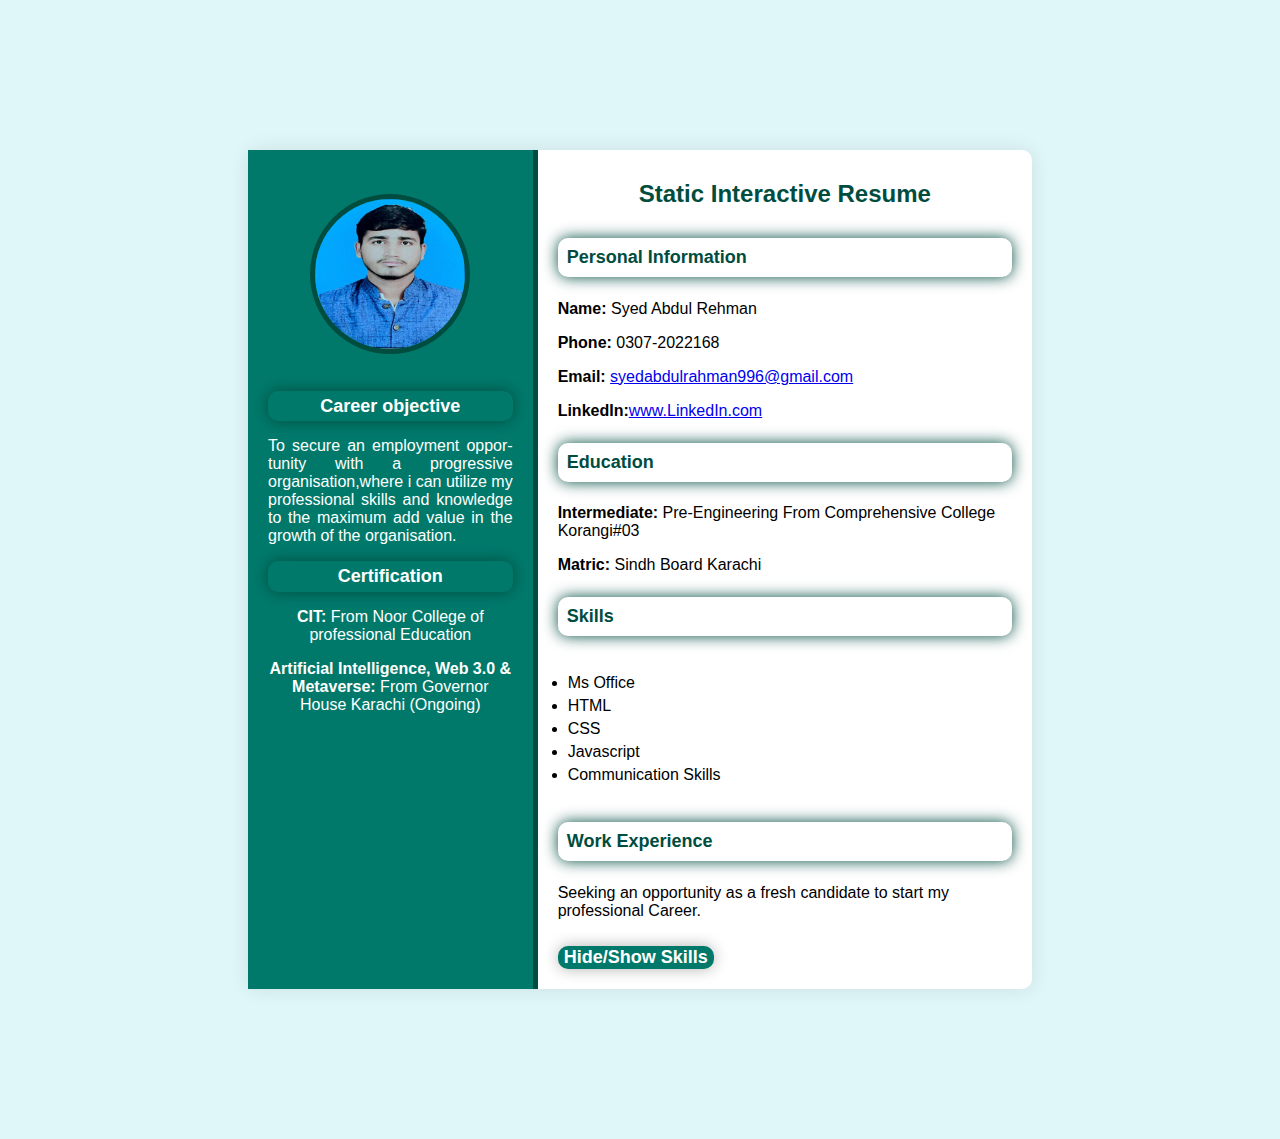
<file: Milestone 1-2/index.html>
<!DOCTYPE html>
<html lang="en">
<head>
    <meta charset="UTF-8">
    <meta name="viewport" content="width=device-width, initial-scale=1.0">
    <title>Static Interactive Resume</title>
    <link rel="stylesheet" href="style.css">
</head>
<body>
    <div class="resume-container">
        <!-- Left Section -->
         <div class="left-section">
            <img src="Profile.jpg" alt="Profile Picture" class="profile-picture">
            <section id="objective">
                <h3 style="color: white;">Career objective</h3>
                <p style="text-align: justify; hyphens: auto;">To secure an employment opportunity with a progressive organisation,where i can utilize my professional skills and knowledge to the maximum add value in the growth of the organisation.</p>
            </section>
            <section id="certification">
                <h3 style="color: white;">Certification</h3>
                <p><b>CIT:</b> From Noor College of professional Education</p>
                <p><b>Artificial Intelligence, Web 3.0 & Metaverse:</b> From Governor House Karachi (Ongoing)</p>

            </section>
         </div>

         <!-- Right Section -->
          <div class="right-section">
            <h1>Static Interactive Resume</h1>
             <!-- Personal Information -->
              <section id="personal-info">
                <h3>Personal Information</h3>
                <p><b>Name:</b> Syed Abdul Rehman</p>
                <p><b>Phone:</b> 0307-2022168</p>
                <p><b>Email:</b> <a href="mailto:xyz@gmail.com">syedabdulrahman996@gmail.com</a></p>
                <p><b>LinkedIn:</b><a href="https://www.linkedin.com/in/syed-abdul-rahman-2aa9a62b7" target="_blank">www.LinkedIn.com</a></p>
              </section>

              <!-- Education Section -->
               <section id="education">
                <h3>Education</h3>
                <p><b>Intermediate:</b> Pre-Engineering From Comprehensive College Korangi#03</p>
                <p><b>Matric:</b> Sindh Board Karachi</p>
               </section>

               <!-- Skills Section -->
                <section id="skills">
                    <h3>Skills</h3>
                    <ul>
                        <li>Ms Office</li>
                        <li>HTML</li>
                        <li>CSS</li>
                        <li>Javascript</li>
                        <li>Communication Skills</li>
                    </ul>
                </section>

                <!-- Work  Experience Section -->
                 <section id="Work-experience">
                    <h3>Work Experience</h3>
                    <p>Seeking an opportunity as a fresh candidate to start my professional Career.</p>
                 </section>

                 <!-- Button to toggle skills section -->
                  <button id="toggle-skills"><b>Hide/Show Skills</b></button>
          </div>
    </div>
    <script src="script.js"></script>
</body>
</html>
</file>
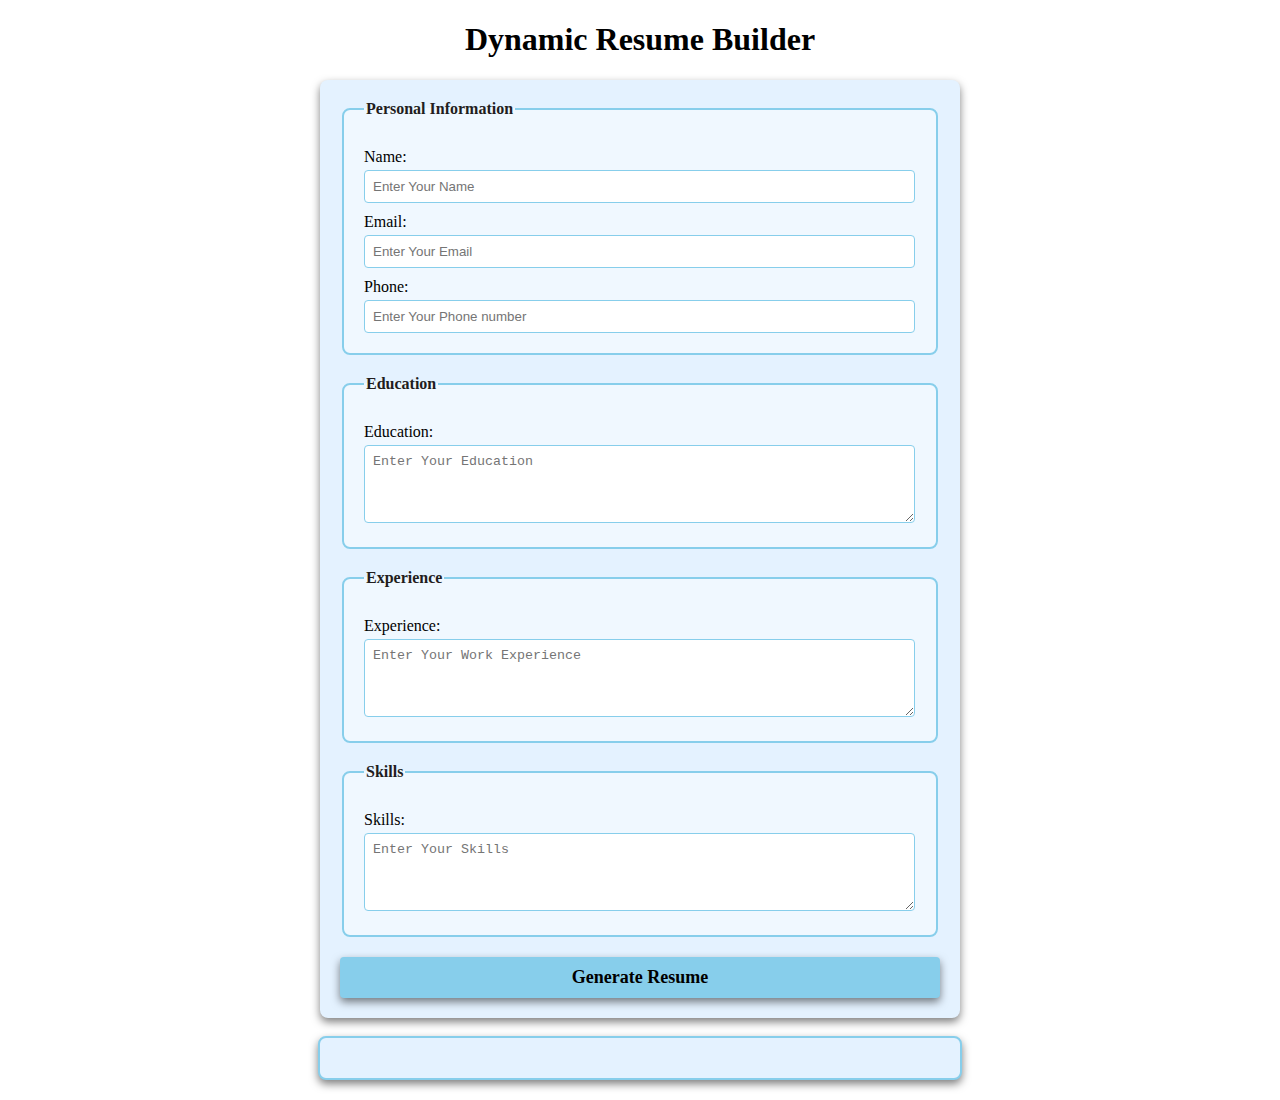
<file: Milestone 3/index.html>
<!DOCTYPE html>
<html lang="en">
<head>
    <meta charset="UTF-8">
    <meta name="viewport" content="width=device-width, initial-scale=1.0">
    <title>Dynamic Resume Builder</title>
    <link rel="stylesheet" href="style.css">
</head>
<body>
    <h1>Dynamic Resume Builder</h1>
    <form id="resume-form">
        <fieldset>
            <legend>Personal Information</legend>
            <label for="name">Name:</label>
            <input type="text" id="name" placeholder="Enter Your Name" required>

            <label for="email">Email:</label>
            <input type="email" id="email" placeholder="Enter Your Email" required>

            <label for="phone">Phone:</label>
            <input type="tel" id="phone" placeholder="Enter Your Phone number" required>
        </fieldset>

        <fieldset>
            <legend>Education</legend>
            <label for="education">Education:</label>
            <textarea id="education" placeholder="Enter Your Education" rows="4" required></textarea>
        </fieldset>

        <fieldset>
            <legend>Experience</legend>
            <label for="experience">Experience:</label>
            <textarea id="experience" placeholder="Enter Your Work Experience" rows="4" required></textarea>
        </fieldset>
        
        <fieldset>
            <legend>Skills</legend>
            <label for="skills">Skills:</label>
            <textarea id="skills" placeholder="Enter Your Skills" rows="4" required></textarea>
        </fieldset>

        <button type="submit"><b>Generate Resume</b></button>
    </form>

    <br>

    <!-- Dynamic Resume-->
     <div id="resume-display">
        <!-- Resume Will be generated below-->
     </div>

     <script src="script.js"></script>
</body>
</html>
</file>
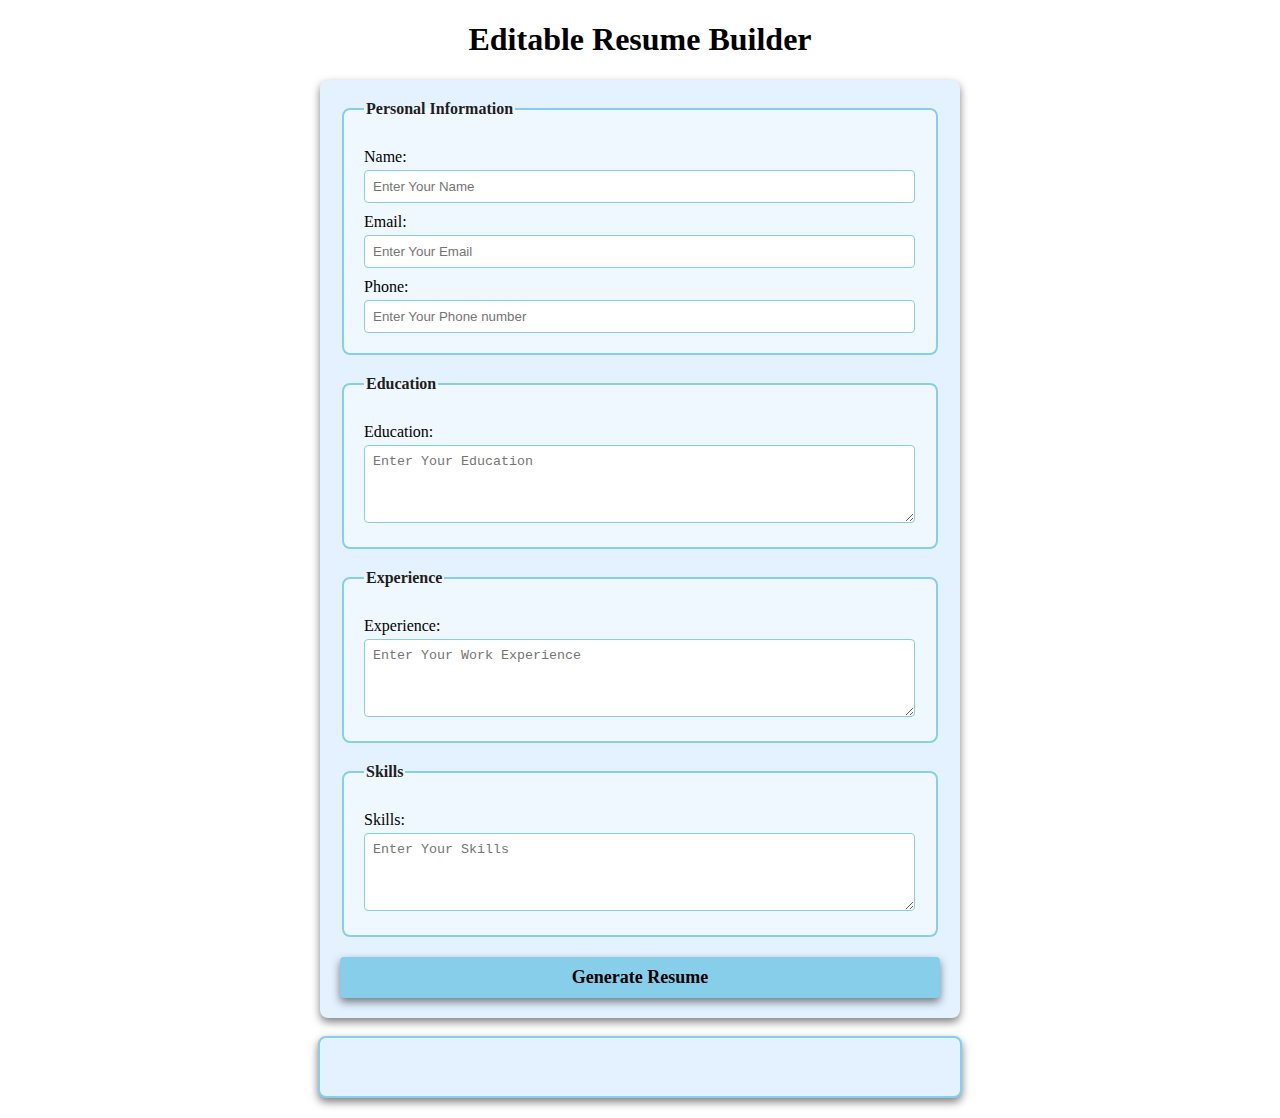
<file: Milestone 4/index.html>
<!DOCTYPE html>
<html lang="en">
<head>
    <meta charset="UTF-8">
    <meta name="viewport" content="width=device-width, initial-scale=1.0">
    <title>Editable Resume Builder</title>
    <link rel="stylesheet" href="style.css">
</head>
<body>
    <h1>Editable Resume Builder</h1>
    <form id="resume-form">
        <fieldset>
            <legend>Personal Information</legend>
            <label for="name">Name:</label>
            <input type="text" id="name" placeholder="Enter Your Name" required>

            <label for="email">Email:</label>
            <input type="email" id="email" placeholder="Enter Your Email" required>

            <label for="phone">Phone:</label>
            <input type="tel" id="phone" placeholder="Enter Your Phone number" required>
        </fieldset>

        <fieldset>
            <legend>Education</legend>
            <label for="education">Education:</label>
            <textarea id="education" placeholder="Enter Your Education" rows="4" required></textarea>
        </fieldset>

        <fieldset>
            <legend>Experience</legend>
            <label for="experience">Experience:</label>
            <textarea id="experience" placeholder="Enter Your Work Experience" rows="4" required></textarea>
        </fieldset>
        
        <fieldset>
            <legend>Skills</legend>
            <label for="skills">Skills:</label>
            <textarea id="skills" placeholder="Enter Your Skills" rows="4" required></textarea>
        </fieldset>

        <button type="submit"><b>Generate Resume</b></button>
    </form>

    <br>

    <!-- Dynamic & Editable Resume -->
     <div id="resume-display" contenteditable="true">
        <!-- Resume Will be generated below-->
     </div>

     <script src="script.js"></script>
</body>
</html>
</file>
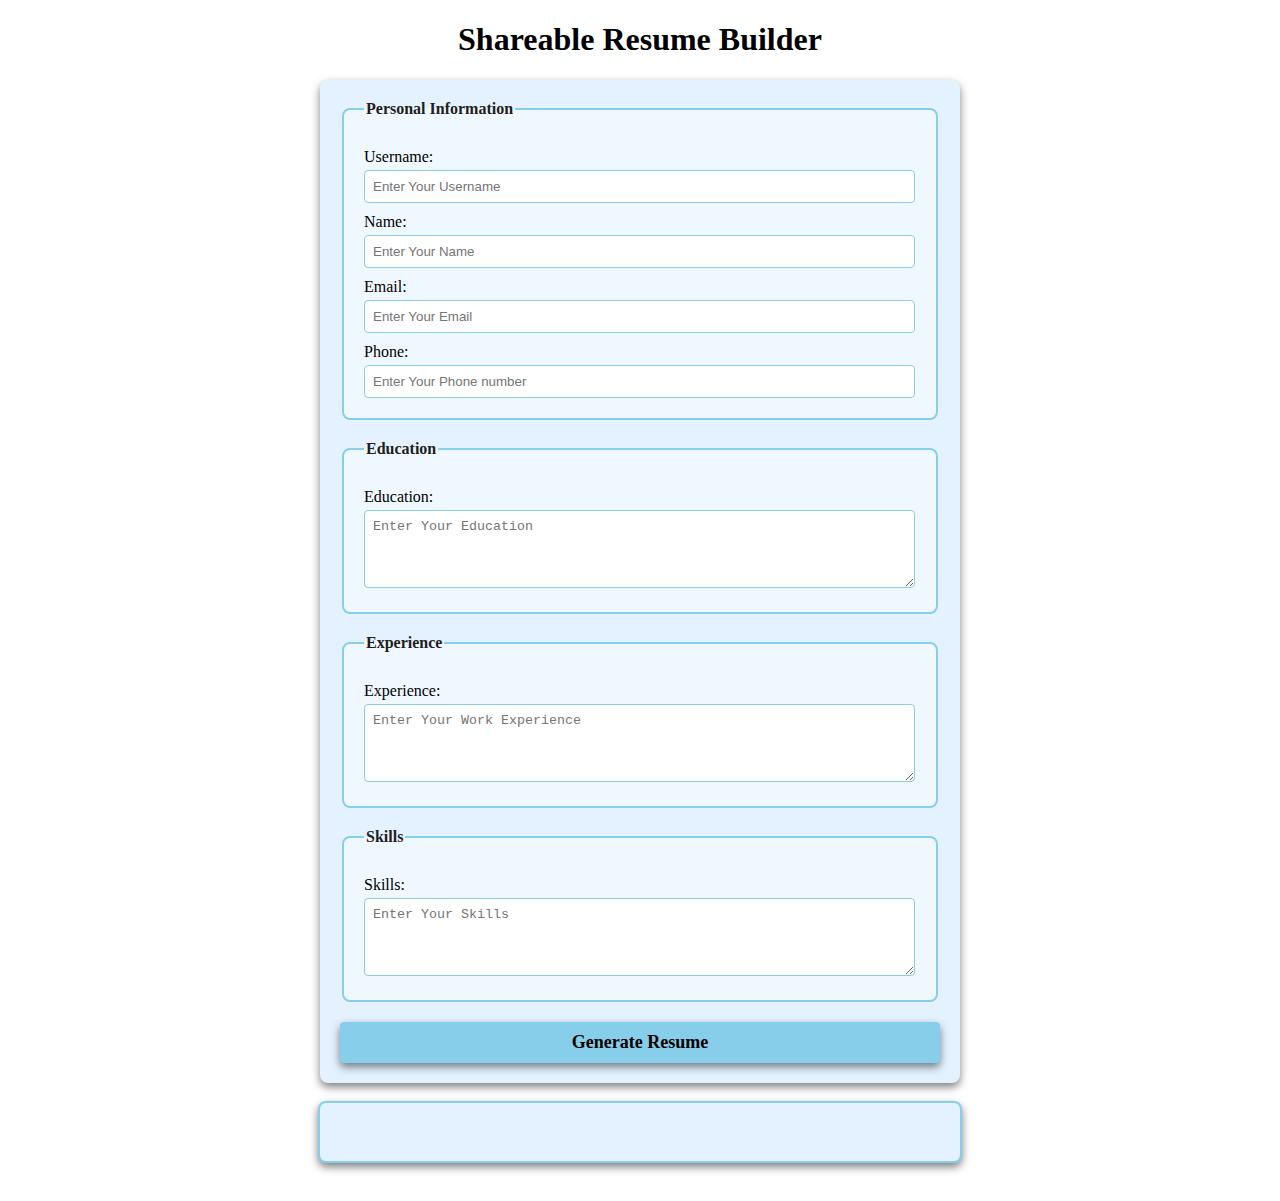
<file: Milestone 5/index.html>
<!DOCTYPE html>
<html lang="en">
<head>
    <meta charset="UTF-8">
    <meta name="viewport" content="width=device-width, initial-scale=1.0">
    <title>Shareable Resume Builder</title>
    <link rel="stylesheet" href="style.css">
</head>
<body>
    <h1>Shareable Resume Builder</h1>
    <form id="resume-form">
        <fieldset>
            <legend>Personal Information</legend>
            <label for="username">Username:</label>
            <input type="text" id="username" placeholder="Enter Your Username" required>

            <label for="name">Name:</label>
            <input type="text" id="name" placeholder="Enter Your Name" required>


            <label for="email">Email:</label>
            <input type="email" id="email" placeholder="Enter Your Email" required>

            <label for="phone">Phone:</label>
            <input type="tel" id="phone" placeholder="Enter Your Phone number" required>
        </fieldset>

        <fieldset>
            <legend>Education</legend>
            <label for="education">Education:</label>
            <textarea id="education" placeholder="Enter Your Education" rows="4" required></textarea>
        </fieldset>

        <fieldset>
            <legend>Experience</legend>
            <label for="experience">Experience:</label>
            <textarea id="experience" placeholder="Enter Your Work Experience" rows="4" required></textarea>
        </fieldset>
        
        <fieldset>
            <legend>Skills</legend>
            <label for="skills">Skills:</label>
            <textarea id="skills" placeholder="Enter Your Skills" rows="4" required></textarea>
        </fieldset>

        <button type="submit"><b>Generate Resume</b></button>
    </form>

    <br>

    <!-- Dynamic & Editable Resume -->
     <div id="resume-display" contenteditable="true">
        <!-- Resume Will be generated below-->
     </div>

     <br>

     <!-- Section for the shareable ink and download option -->
      <div id="shareable-link-container" style="display: none;">
        <h2>Shareable Link</h2>
        <p>Here is your unique link to view or edit your resume</p>
        <a href="#" id="shareable-link" target="_blank"></a>
        <br>
        <button id="download-pdf"><b>Download as PDF</b></button>
      </div>

     <script src="script.js"></script>
</body>
</html>
</file>
<file: Milestone 1-2/style.css>
/* General Styling */
body {
    font-family: 'Arial', sans-serif;
    background-color: #e0f7fa; /* Lighter background color */
    margin: 0;
    padding: 150px;
}

.resume-container {
    display: flex;
    background-color: #ffffff; /* White background for the resume container */
    width: 80%;
    margin: 0 auto;
    border-radius: 10px;
    box-shadow: 0 0 20px rgba(0, 0, 0, 0.1);
}

/* Left Section Styling */
.left-section {
    background-color: #00796b; /* Teal background */
    color: #ffffff; /* White text */
    padding: 20px;
    width: 35%;
    text-align: center;
    border-right: 5px solid #004d40; /* Darker teal for border */
}

.profile-picture {
    width: 150px;
    height: 150px;
    margin-top: 10%;
    border-radius: 50%;
    border: 5px solid #004d40; /* Darker teal for border */
    margin-bottom: 20px;
}

h1 {
    font-size: 24px;
    margin: 10px 0;
    margin-bottom: 30px;
    text-align: center;
    color: #004d40; /* Darker teal for header */
}

h3 {
    font-size: 18px;
    padding: 2%;
    margin: 20px 0 10px;
    color: #004d40; /* Darker teal for sub-headers */
    border-radius: 10px;
    box-shadow: 0 0 15px #004d40; /* Darker teal shadow */
    margin-top: 5%;
    margin-bottom: 5%;
}

ul {
    list-style-type: disc; /* Disc style for bullet points */
    padding: 10px; /* Ensure padding is defined */
    margin: 10px 0;
}

ul li {
    margin: 5px 0;
}

/* Right Section Styling */
.right-section {
    padding: 20px;
    width: 65%;
}

button {
    font-family: Arial, sans-serif;
    border-radius: 10px;
    background-color: #00796b; /* Teal background for button */
    color: white; /* White text color */
    box-shadow: 0 0 15px rgba(0, 0, 0, 0.3); /* Lighter shadow for better visibility */
    cursor: pointer;
    margin-top: 10px;
    font-size: 18px;
    border: none; /* Ensure no border */
}

button:hover {
    background-color: #004d40; /* Darker teal on hover */
    box-shadow: 0 0 15px rgba(0, 0, 0, 0.5); /* Slightly darker shadow on hover */
}
</file>
<file: Milestone 3/style.css>
/* Styling form and resume sections */

body {
    font-family: 'Times New Roman', Times, serif;
    margin: 20px;
    padding: 0;
    background-color: white;
}

form {
    margin: auto;
    background-color: rgb(228, 242, 255);
    border-radius: 8px;
    box-shadow: 0 4px 8px rgba(0, 0, 0, 0.5);
    padding: 20px;
    max-width: 600px;
}

h1 {
    text-align: center;
    color: black;
}

fieldset {
    border: 2px solid skyblue;
    border-radius: 8px;
    padding: 20px;
    margin-bottom: 20px;
    background-color: aliceblue;
}

legend {
    font-weight: bold;
    text-align: left;
    color: rgb(34, 29, 29);
}

label {
    display: block;
    margin-top: 10px;
    color: black;

}

input,textarea {
    margin-top: 4px;
    padding: 8px;
    width: calc(100% - 1px);
    border: 1px solid skyblue;
    border-radius: 4px;
    box-sizing: border-box;
}

button {
    display: block;
    width: 100%;
    background-color: skyblue;
    color: black;
    border: none;
    border-radius: 4px;
    box-shadow: 0 4px 8px rgba(0, 0, 0, 0.5);
    margin-top: 10px;
    font-size: 18px;
    font-family: 'Times New Roman', Times, serif;
    padding: 10px;
    cursor: pointer;
}

button :hover {
    color: blue;
}

#resume-display {
    max-width: 600px;
    margin: auto;
    padding: 20px;
    border: 2px solid skyblue;
    border-radius: 8px;
    background-color: rgb(228, 242, 255);
    box-shadow: 0 4px 8px rgba(0, 0, 0, 0.5);
}

#resume-display h2 {
    color: black;
}
</file>
<file: Milestone 4/style.css>
/* Styling form and resume sections */

body {
    font-family: 'Times New Roman', Times, serif;
    margin: 20px;
    padding: 0;
    background-color: white;
}

form {
    margin: auto;
    background-color: rgb(228, 242, 255);
    border-radius: 8px;
    box-shadow: 0 4px 8px rgba(0, 0, 0, 0.5);
    padding: 20px;
    max-width: 600px;
}

h1 {
    text-align: center;
    color: black;
}

fieldset {
    border: 2px solid skyblue;
    border-radius: 8px;
    padding: 20px;
    margin-bottom: 20px;
    background-color: aliceblue;
}

legend {
    font-weight: bold;
    text-align: left;
    color: rgb(34, 29, 29);
}

label {
    display: block;
    margin-top: 10px;
    color: black;

}

input,textarea {
    margin-top: 4px;
    padding: 8px;
    width: calc(100% - 1px);
    border: 1px solid skyblue;
    border-radius: 4px;
    box-sizing: border-box;
}

button {
    display: block;
    width: 100%;
    background-color: skyblue;
    color: black;
    border: none;
    border-radius: 4px;
    box-shadow: 0 4px 8px rgba(0, 0, 0, 0.5);
    margin-top: 10px;
    font-size: 18px;
    font-family: 'Times New Roman', Times, serif;
    padding: 10px;
    cursor: pointer;
}

button :hover {
    color: blue;
}

#resume-display {
    max-width: 600px;
    margin: auto;
    padding: 20px;
    border: 2px solid skyblue;
    border-radius: 8px;
    background-color: rgb(228, 242, 255);
    box-shadow: 0 4px 8px rgba(0, 0, 0, 0.5);
    /* Making the resume editable */
    outline: none;
}

#resume-display h2 {
    color: black;
}
</file>
<file: Milestone 5/style.css>
/* Styling form and resume sections */

body {
    font-family: 'Times New Roman', Times, serif;
    margin: 20px;
    padding: 0;
    background-color: white;
}

form {
    margin: auto;
    background-color: rgb(228, 242, 255);
    border-radius: 8px;
    box-shadow: 0 4px 8px rgba(0, 0, 0, 0.5);
    padding: 20px;
    max-width: 600px;
}

h1 {
    text-align: center;
    color: black;
}

fieldset {
    border: 2px solid skyblue;
    border-radius: 8px;
    padding: 20px;
    margin-bottom: 20px;
    background-color: aliceblue;
}

legend {
    font-weight: bold;
    text-align: left;
    color: rgb(34, 29, 29);
}

label {
    display: block;
    margin-top: 10px;
    color: black;

}

input,textarea {
    margin-top: 4px;
    padding: 8px;
    width: calc(100% - 1px);
    border: 1px solid skyblue;
    border-radius: 4px;
    box-sizing: border-box;
}

button {
    display: block;
    width: 100%;
    background-color: skyblue;
    color: black;
    border: none;
    border-radius: 4px;
    box-shadow: 0 4px 8px rgba(0, 0, 0, 0.5);
    margin-top: 10px;
    font-size: 18px;
    font-family: 'Times New Roman', Times, serif;
    padding: 10px;
    cursor: pointer;
}

button :hover {
    color: blue;
}

#resume-display {
    max-width: 600px;
    margin: auto;
    padding: 20px;
    border: 2px solid skyblue;
    border-radius: 8px;
    background-color: rgb(228, 242, 255);
    box-shadow: 0 4px 8px rgba(0, 0, 0, 0.5);
    /* Making the resume editable */
    outline: none;
}

#resume-display h2 {
    color: black;
}
</file>
